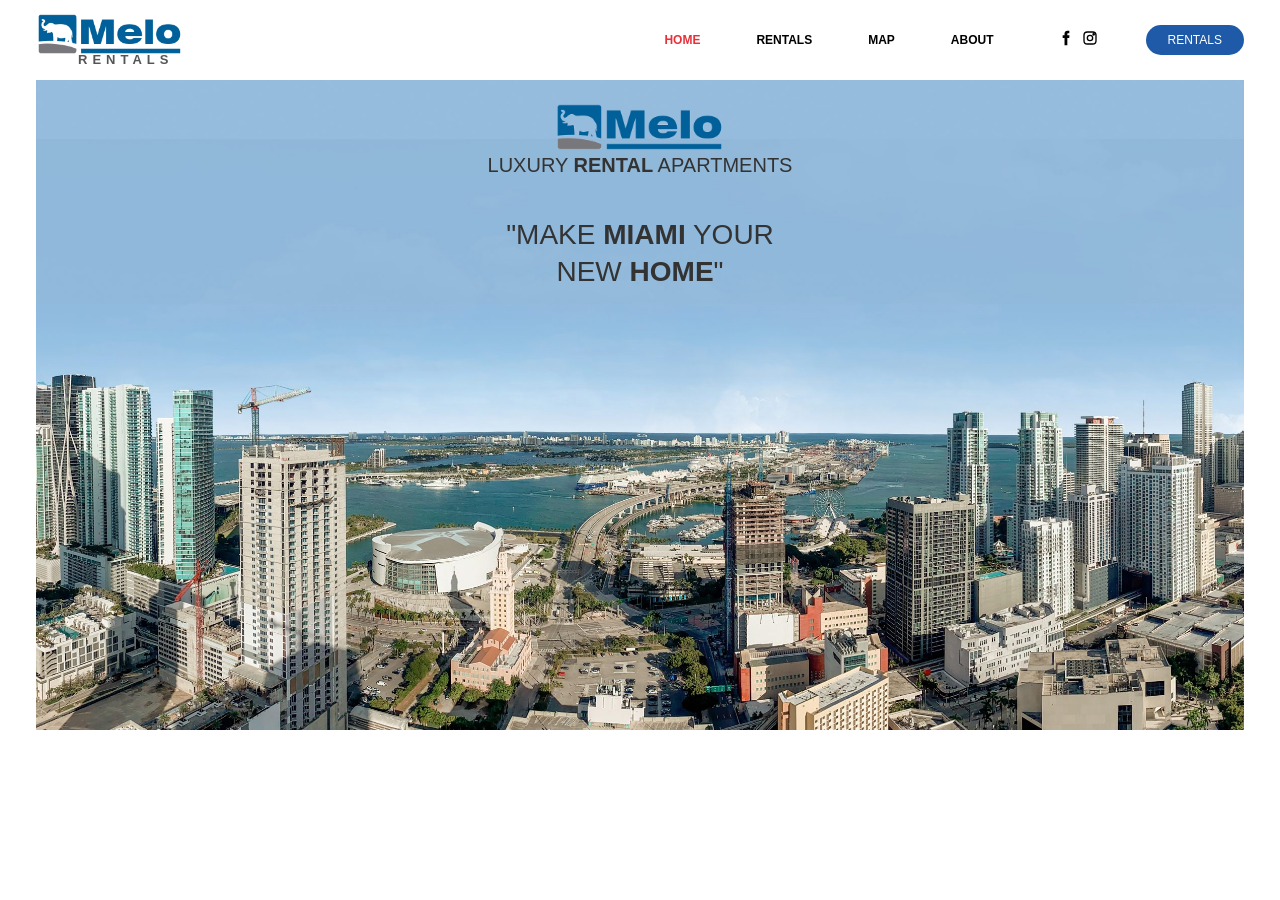
<file: index.html>
<!doctype html><html lang="en"><head><meta charset="utf-8"><meta name="viewport" content="width=device-width,initial-scale=1">
<title>Melo Rentals | Apartments to Rent</title><link rel="icon" href="images/33c1b935bc5a4ff694e07baa292aeede.jpg"><link rel="stylesheet" href="style.css"></head><body>
<header><a href="index.html" class="logo"><img src="images/bbfbed5e0c1e41b39d94d599ab667d6e.png" alt="Melo"><span>RENTALS</span></a>
<input type="checkbox" id="m"><label for="m" class="burger">&#9776;</label>
<nav><a href="index.html" class=on>HOME</a><a href="rentals.html">RENTALS</a><a href="map.html">MAP</a><a href="about.html">ABOUT</a></nav><div class="soc"><a href="https://www.facebook.com/artplazaresidentialbuilding/" aria-label="Facebook"><svg viewBox="0 0 24 24" width="16" height="16"><path fill="#000" d="M14 8V6c0-.8.2-1.3 1.4-1.3H17V1.2C16.6 1.1 15.5 1 14.2 1 11.5 1 9.8 2.6 9.8 5.6V8H7v3.9h2.8V23H14V11.9h2.8l.4-3.9H14z"/></svg></a><a href="https://www.instagram.com/miami_plaza_residential/" aria-label="Instagram"><svg viewBox="0 0 24 24" width="16" height="16" fill="none" stroke="#000" stroke-width="2"><rect x="3" y="3" width="18" height="18" rx="5"/><circle cx="12" cy="12" r="4"/><circle cx="17.5" cy="6.5" r="1" fill="#000"/></svg></a></div>
<a class="btn" href="rentals.html">RENTALS</a></header>
<main><section class="hero"><img class="bg" src="images/08dbe051a6934fcf908c397a25570ceb.jpg" alt="Downtown Miami aerial">
<div class="ov"><img src="images/bbfbed5e0c1e41b39d94d599ab667d6e.png" alt="Melo"><p class="tag">LUXURY <b>RENTAL</b> APARTMENTS</p>
<h1>"MAKE <b>MIAMI</b> YOUR<br>NEW <b>HOME</b>"</h1></div></section></main><footer></footer></body></html>
</file>
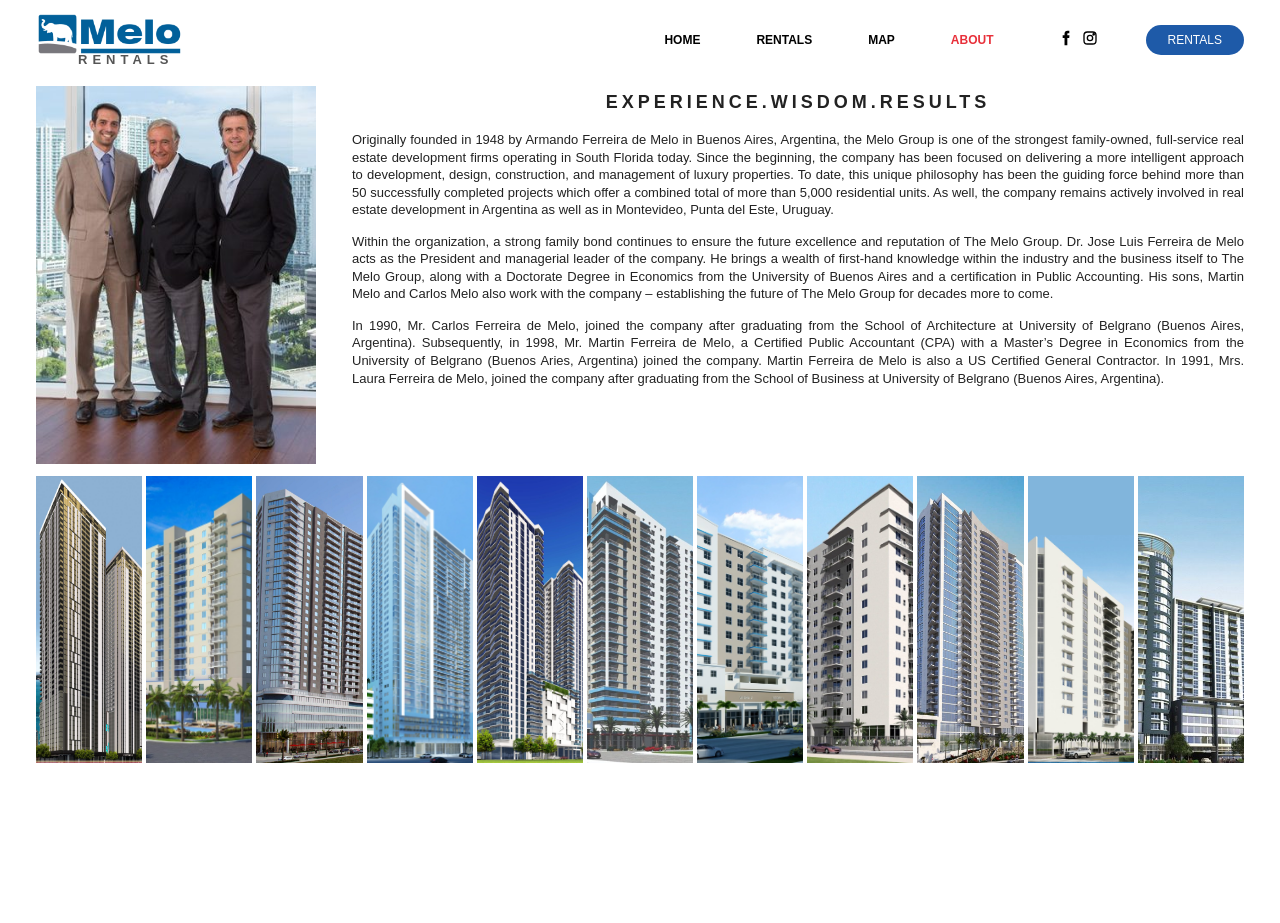
<file: about.html>
<!doctype html><html lang="en"><head><meta charset="utf-8"><meta name="viewport" content="width=device-width,initial-scale=1">
<title>ABOUT | Melorentals</title><link rel="icon" href="images/33c1b935bc5a4ff694e07baa292aeede.jpg"><link rel="stylesheet" href="style.css"></head><body>
<header><a href="index.html" class="logo"><img src="images/bbfbed5e0c1e41b39d94d599ab667d6e.png" alt="Melo"><span>RENTALS</span></a>
<input type="checkbox" id="m"><label for="m" class="burger">&#9776;</label>
<nav><a href="index.html">HOME</a><a href="rentals.html">RENTALS</a><a href="map.html">MAP</a><a href="about.html" class=on>ABOUT</a></nav><div class="soc"><a href="https://www.facebook.com/artplazaresidentialbuilding/" aria-label="Facebook"><svg viewBox="0 0 24 24" width="16" height="16"><path fill="#000" d="M14 8V6c0-.8.2-1.3 1.4-1.3H17V1.2C16.6 1.1 15.5 1 14.2 1 11.5 1 9.8 2.6 9.8 5.6V8H7v3.9h2.8V23H14V11.9h2.8l.4-3.9H14z"/></svg></a><a href="https://www.instagram.com/miami_plaza_residential/" aria-label="Instagram"><svg viewBox="0 0 24 24" width="16" height="16" fill="none" stroke="#000" stroke-width="2"><rect x="3" y="3" width="18" height="18" rx="5"/><circle cx="12" cy="12" r="4"/><circle cx="17.5" cy="6.5" r="1" fill="#000"/></svg></a></div>
<a class="btn" href="rentals.html">RENTALS</a></header>
<main><section class="about"><img src="images/71d45729b5db43c3b9b329511c0915de.jpg" alt="The Melo Group family"><div><h2>EXPERIENCE.WISDOM.RESULTS</h2><p>Originally founded in 1948 by Armando Ferreira de Melo in Buenos Aires, Argentina, the Melo Group is one of the strongest family-owned, full-service real estate development firms operating in South Florida today. Since the beginning, the company has been focused on delivering a more intelligent approach to development, design, construction, and management of luxury properties. To date, this unique philosophy has been the guiding force behind more than 50 successfully completed projects which offer a combined total of more than 5,000 residential units. As well, the company remains actively involved in real estate development in Argentina as well as in Montevideo, Punta del Este, Uruguay.</p><p>Within the organization, a strong family bond continues to ensure the future excellence and reputation of The Melo Group. Dr. Jose Luis Ferreira de Melo acts as the President and managerial leader of the company. He brings a wealth of first-hand knowledge within the industry and the business itself to The Melo Group, along with a Doctorate Degree in Economics from the University of Buenos Aires and a certification in Public Accounting. His sons, Martin Melo and Carlos Melo also work with the company – establishing the future of The Melo Group for decades more to come.</p><p>In 1990, Mr. Carlos Ferreira de Melo, joined the company after graduating from the School of Architecture at University of Belgrano (Buenos Aires, Argentina). Subsequently, in 1998, Mr. Martin Ferreira de Melo, a Certified Public Accountant (CPA) with a Master’s Degree in Economics from the University of Belgrano (Buenos Aries, Argentina) joined the company. Martin Ferreira de Melo is also a US Certified General Contractor. In 1991, Mrs. Laura Ferreira de Melo, joined the company after graduating from the School of Business at University of Belgrano (Buenos Aires, Argentina).</p></div></section>
<div class="strip"><img src="images/cbfd570f066e4a4f84d204a26cb5128b.jpg" alt="Melo Group building" loading="lazy"><img src="images/145038c5f6cb4e638e4c68a20b0ce2b5.jpg" alt="Melo Group building" loading="lazy"><img src="images/e35baa7711e6436e9d989ed4f2505378.jpg" alt="Melo Group building" loading="lazy"><img src="images/254deb370eea4b61a154ce914ee4a5a5.jpg" alt="Melo Group building" loading="lazy"><img src="images/9226f68d5ca74623a86b24ef15a0ec8a.jpg" alt="Melo Group building" loading="lazy"><img src="images/f35844cf597b4836b92077ceb70b2d58.jpg" alt="Melo Group building" loading="lazy"><img src="images/4c55deddcaf14123bd54c5012e068cc9.jpg" alt="Melo Group building" loading="lazy"><img src="images/2d7358243c164e5d91324c57a0e22dfa.jpg" alt="Melo Group building" loading="lazy"><img src="images/71b9056daeaf48b0b4f568a6bdf34207.jpg" alt="Melo Group building" loading="lazy"><img src="images/7e7270b5ada642969ac0ad237502d577.jpg" alt="Melo Group building" loading="lazy"><img src="images/34c2b756005e4519be84a21e5d484db2.jpg" alt="Melo Group building" loading="lazy"><img src="images/c22b9b948b1f47b1b68f1ad7bb397614.jpg" alt="Melo Group building" loading="lazy"><img src="images/6bcd4766fddb45ad9161764caec0f201.jpg" alt="Melo Group building" loading="lazy"></div></main><footer></footer></body></html>
</file>
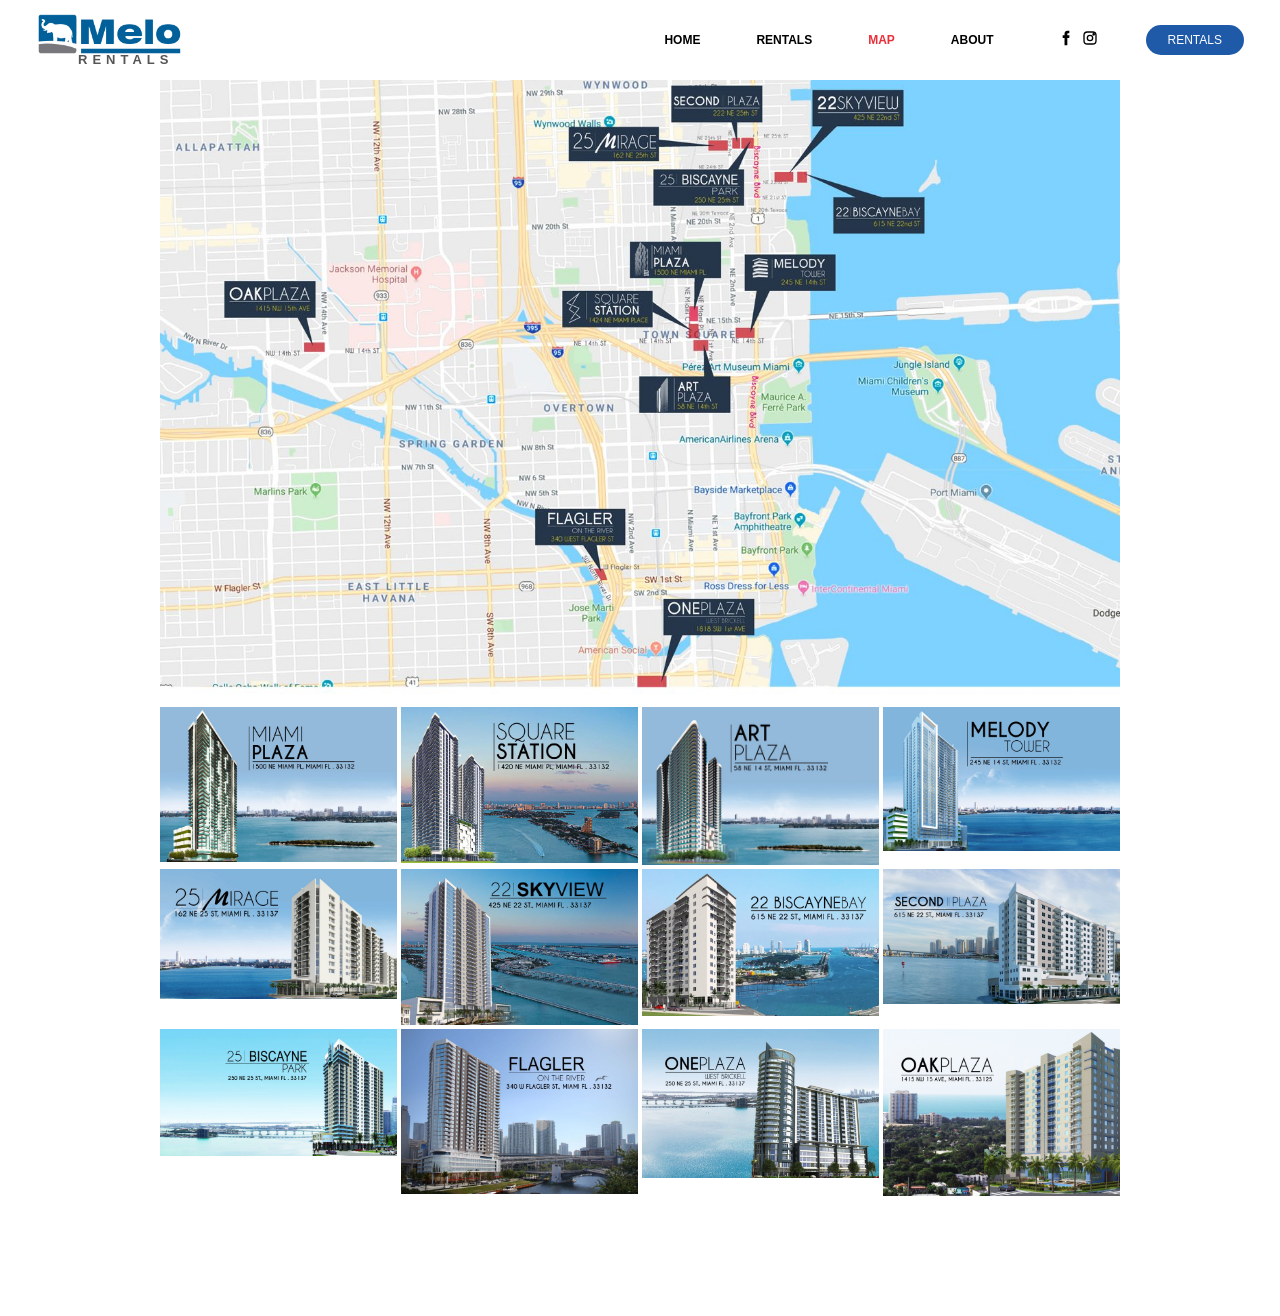
<file: map.html>
<!doctype html><html lang="en"><head><meta charset="utf-8"><meta name="viewport" content="width=device-width,initial-scale=1">
<title>MAP | Melorentals</title><link rel="icon" href="images/33c1b935bc5a4ff694e07baa292aeede.jpg"><link rel="stylesheet" href="style.css"></head><body>
<header><a href="index.html" class="logo"><img src="images/bbfbed5e0c1e41b39d94d599ab667d6e.png" alt="Melo"><span>RENTALS</span></a>
<input type="checkbox" id="m"><label for="m" class="burger">&#9776;</label>
<nav><a href="index.html">HOME</a><a href="rentals.html">RENTALS</a><a href="map.html" class=on>MAP</a><a href="about.html">ABOUT</a></nav><div class="soc"><a href="https://www.facebook.com/artplazaresidentialbuilding/" aria-label="Facebook"><svg viewBox="0 0 24 24" width="16" height="16"><path fill="#000" d="M14 8V6c0-.8.2-1.3 1.4-1.3H17V1.2C16.6 1.1 15.5 1 14.2 1 11.5 1 9.8 2.6 9.8 5.6V8H7v3.9h2.8V23H14V11.9h2.8l.4-3.9H14z"/></svg></a><a href="https://www.instagram.com/miami_plaza_residential/" aria-label="Instagram"><svg viewBox="0 0 24 24" width="16" height="16" fill="none" stroke="#000" stroke-width="2"><rect x="3" y="3" width="18" height="18" rx="5"/><circle cx="12" cy="12" r="4"/><circle cx="17.5" cy="6.5" r="1" fill="#000"/></svg></a></div>
<a class="btn" href="rentals.html">RENTALS</a></header>
<main><section class="narrow"><a href="rentals.html"><img class="map" src="images/1ab733d2cb084e229ae39a5160bb14c7.jpg" alt="Building locations map"></a><div class="grid"><img src="images/eb666232a4894565b096ac390700af67.jpg" alt="Miami Plaza" loading="lazy"><img src="images/2d080f1f0265480bb5f046b673a401bf.jpg" alt="Square Station" loading="lazy"><img src="images/54e01a987eef4de8bb5faf96be57e384.jpg" alt="Art Plaza" loading="lazy"><img src="images/c91164ec95894b9ab627020b09a9967d.jpg" alt="Melody Tower" loading="lazy"><img src="images/f77e2dcf46cc4a1daf0c24ecdbb54a62.jpg" alt="25 Mirage" loading="lazy"><img src="images/ca2c74f6860b4ec2bfaf3a4bfb103f13.jpg" alt="22 Skyview" loading="lazy"><img src="images/5db836367aa84c4db3f58746cd1e635d.jpg" alt="22 Biscayne Bay" loading="lazy"><img src="images/b295a3d7da814197a6bf6c59b892d85f.jpg" alt="Second Plaza" loading="lazy"><img src="images/abf008ce4f994b87838d8222a95a2813.jpg" alt="25 Biscayne Park" loading="lazy"><img src="images/db0d745e635340f2b1cdaf0b818a7165.jpg" alt="Flagler" loading="lazy"><img src="images/a59c2adfdedd478aa270b0aee96f5fac.jpg" alt="One Plaza" loading="lazy"><img src="images/0fe5a413f2b749cbb54c0bbcb0a3082a.jpg" alt="Oak Plaza" loading="lazy"></div></section></main><footer></footer></body></html>
</file>
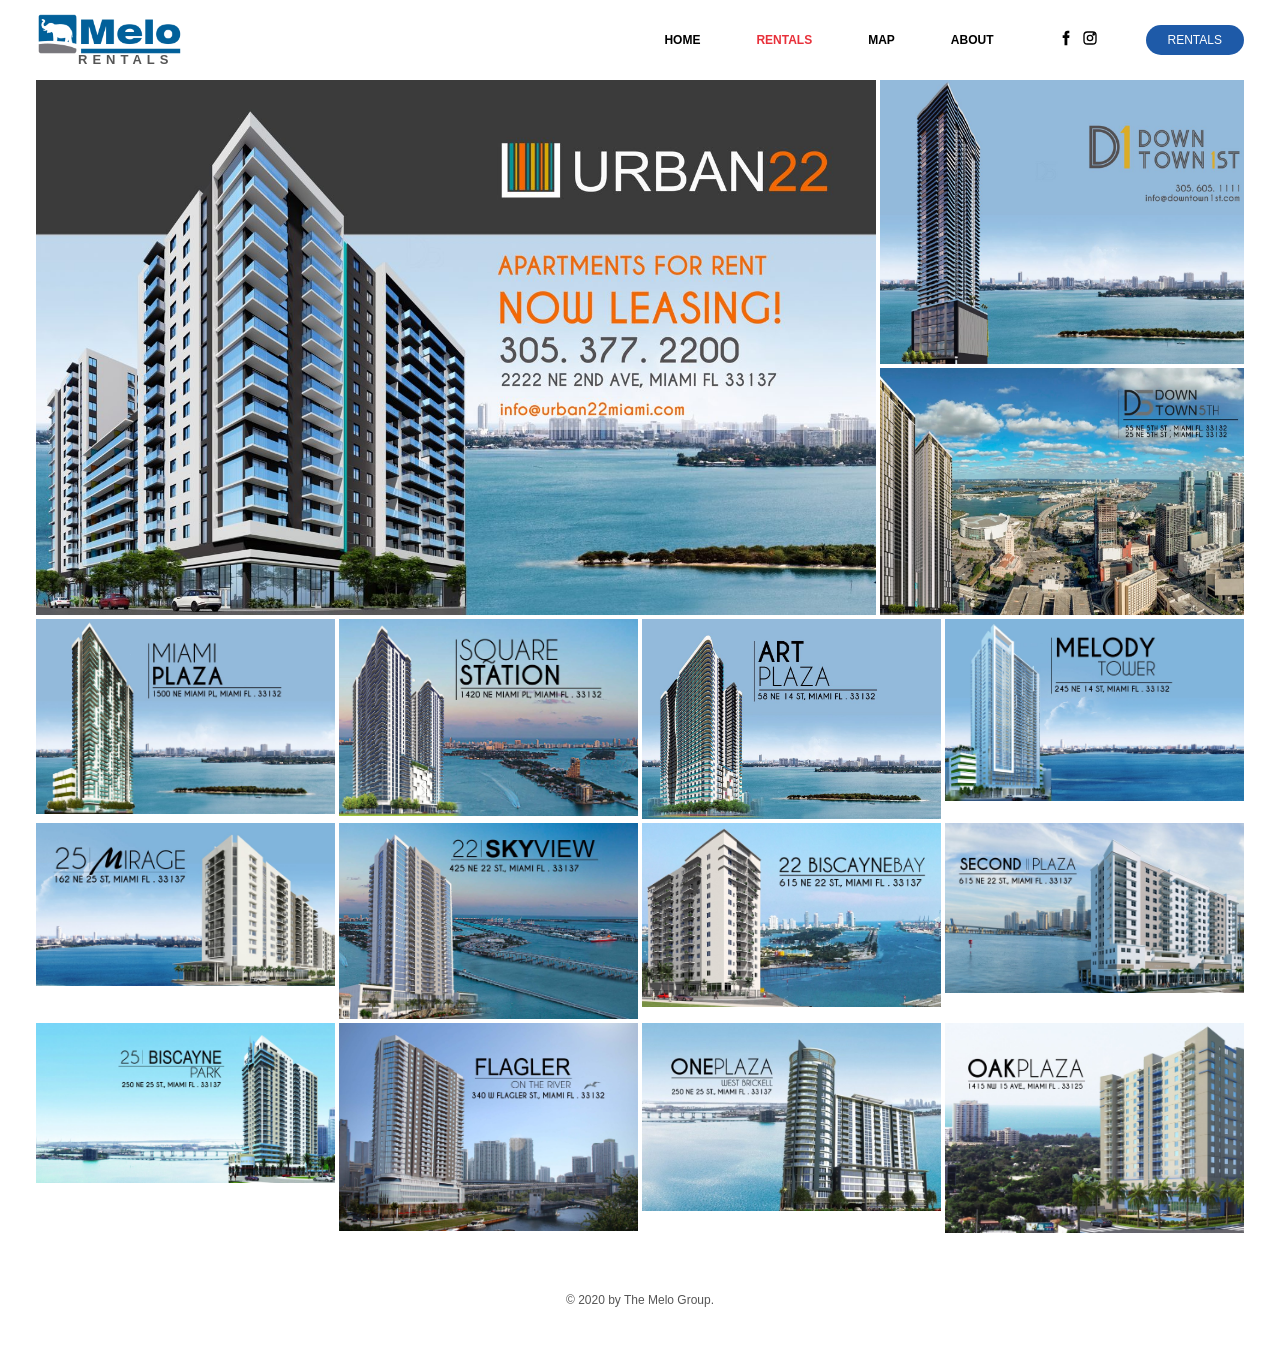
<file: rentals.html>
<!doctype html><html lang="en"><head><meta charset="utf-8"><meta name="viewport" content="width=device-width,initial-scale=1">
<title>RENTALS | Melorentals</title><link rel="icon" href="images/33c1b935bc5a4ff694e07baa292aeede.jpg"><link rel="stylesheet" href="style.css"></head><body>
<header><a href="index.html" class="logo"><img src="images/bbfbed5e0c1e41b39d94d599ab667d6e.png" alt="Melo"><span>RENTALS</span></a>
<input type="checkbox" id="m"><label for="m" class="burger">&#9776;</label>
<nav><a href="index.html">HOME</a><a href="rentals.html" class=on>RENTALS</a><a href="map.html">MAP</a><a href="about.html">ABOUT</a></nav><div class="soc"><a href="https://www.facebook.com/artplazaresidentialbuilding/" aria-label="Facebook"><svg viewBox="0 0 24 24" width="16" height="16"><path fill="#000" d="M14 8V6c0-.8.2-1.3 1.4-1.3H17V1.2C16.6 1.1 15.5 1 14.2 1 11.5 1 9.8 2.6 9.8 5.6V8H7v3.9h2.8V23H14V11.9h2.8l.4-3.9H14z"/></svg></a><a href="https://www.instagram.com/miami_plaza_residential/" aria-label="Instagram"><svg viewBox="0 0 24 24" width="16" height="16" fill="none" stroke="#000" stroke-width="2"><rect x="3" y="3" width="18" height="18" rx="5"/><circle cx="12" cy="12" r="4"/><circle cx="17.5" cy="6.5" r="1" fill="#000"/></svg></a></div>
<a class="btn" href="rentals.html">RENTALS</a></header>
<main><section class="feat"><img class="big" src="images/a057f80f5537484a8d733dcdb88f7180.jpg" alt="Urban22 — Apartments for rent, now leasing">
<div class="side"><img src="images/347afe4ff03148a78d83328f905cf554.jpg" alt="Downtown 1st"><img src="images/27d87c76eb084a518923309e6f7e61ed.jpg" alt="Downtown 1st"></div></section><div class="grid"><img src="images/eb666232a4894565b096ac390700af67.jpg" alt="Miami Plaza" loading="lazy"><img src="images/2d080f1f0265480bb5f046b673a401bf.jpg" alt="Square Station" loading="lazy"><img src="images/54e01a987eef4de8bb5faf96be57e384.jpg" alt="Art Plaza" loading="lazy"><img src="images/c91164ec95894b9ab627020b09a9967d.jpg" alt="Melody Tower" loading="lazy"><img src="images/f77e2dcf46cc4a1daf0c24ecdbb54a62.jpg" alt="25 Mirage" loading="lazy"><img src="images/ca2c74f6860b4ec2bfaf3a4bfb103f13.jpg" alt="22 Skyview" loading="lazy"><img src="images/5db836367aa84c4db3f58746cd1e635d.jpg" alt="22 Biscayne Bay" loading="lazy"><img src="images/b295a3d7da814197a6bf6c59b892d85f.jpg" alt="Second Plaza" loading="lazy"><img src="images/abf008ce4f994b87838d8222a95a2813.jpg" alt="25 Biscayne Park" loading="lazy"><img src="images/db0d745e635340f2b1cdaf0b818a7165.jpg" alt="Flagler" loading="lazy"><img src="images/a59c2adfdedd478aa270b0aee96f5fac.jpg" alt="One Plaza" loading="lazy"><img src="images/0fe5a413f2b749cbb54c0bbcb0a3082a.jpg" alt="Oak Plaza" loading="lazy"></div></main><footer>© 2020 by The Melo Group.</footer></body></html>
</file>
<file: style.css>
*{box-sizing:border-box;margin:0}body{font-family:Helvetica,Arial,sans-serif;color:#222;background:#fff}img{display:block;max-width:100%}
header{max-width:1240px;margin:auto;display:flex;align-items:center;gap:24px;padding:12px 16px;height:80px}
.logo img{height:52px}nav{display:flex;gap:56px;margin-left:auto;font-size:12px;font-weight:700}nav a{color:#000;text-decoration:none}nav a.on,nav a:hover{color:#e8303a}
.soc{display:flex;gap:8px;margin-left:40px}.btn{background:#1e5aa8;color:#fff;font-size:12px;padding:8px 22px;border-radius:20px;text-decoration:none;margin-left:24px}
#m,.burger{display:none}main{max-width:1240px;margin:auto;padding:0 16px}
.hero{position:relative;height:650px;overflow:hidden}.hero .bg{width:100%;height:100%;object-fit:cover}
.ov{position:absolute;top:24px;left:50%;transform:translateX(-50%);text-align:center;color:#333}.ov img{width:170px;margin:auto}
.tag{font-size:20px;margin-top:4px}.ov h1{font-weight:400;font-size:28px;margin-top:40px;line-height:1.3}
.feat{display:grid;grid-template-columns:3fr 1.3fr;gap:4px;margin-bottom:4px}.feat .big{width:100%;height:100%;object-fit:cover}.side{display:grid;gap:4px}.side img{width:100%;height:100%;object-fit:cover}
.grid{display:grid;grid-template-columns:repeat(4,1fr);gap:4px}.grid img{width:100%;height:auto}
.narrow{max-width:960px;margin:auto}.map{width:100%;margin-bottom:6px}
.about{display:flex;gap:36px;margin-top:6px}.about>img{width:280px;object-fit:cover}.about h2{text-align:center;letter-spacing:4px;font-size:18px;margin:6px 0 18px}.about p{font-size:13px;line-height:1.35;text-align:justify;margin-bottom:14px}
.strip{display:grid;grid-template-columns:repeat(11,1fr);gap:4px;margin:12px 0 40px;overflow:hidden}.strip img{width:100%;aspect-ratio:1/2.7;object-fit:cover}.strip img:nth-child(n+12){display:none}
footer{text-align:center;font-size:12px;color:#555;padding:60px 0}
@media(max-width:800px){header{flex-wrap:wrap;height:auto}.burger{display:block;margin-left:auto;font-size:26px;cursor:pointer}nav{display:none;width:100%;flex-direction:column;gap:14px;margin:0}#m:checked~nav{display:flex}.soc{margin-left:0}.btn{margin-left:auto}
.hero{height:420px}.ov img{width:220px}.tag{font-size:15px}.ov h1{font-size:20px;margin-top:20px}
.feat{grid-template-columns:1fr}.grid{grid-template-columns:repeat(2,1fr)}.about{flex-direction:column}.about>img{width:100%}.strip{grid-template-columns:repeat(4,1fr)}.strip img:nth-child(n+12){display:block}}
.logo{text-decoration:none;color:#555;display:block}.logo img{height:40px}.logo span{display:block;font-size:13px;letter-spacing:5px;font-weight:700;padding-left:42px;margin-top:-2px}
@media(max-width:800px){.about h2{letter-spacing:1px;font-size:15px}}
</file>
